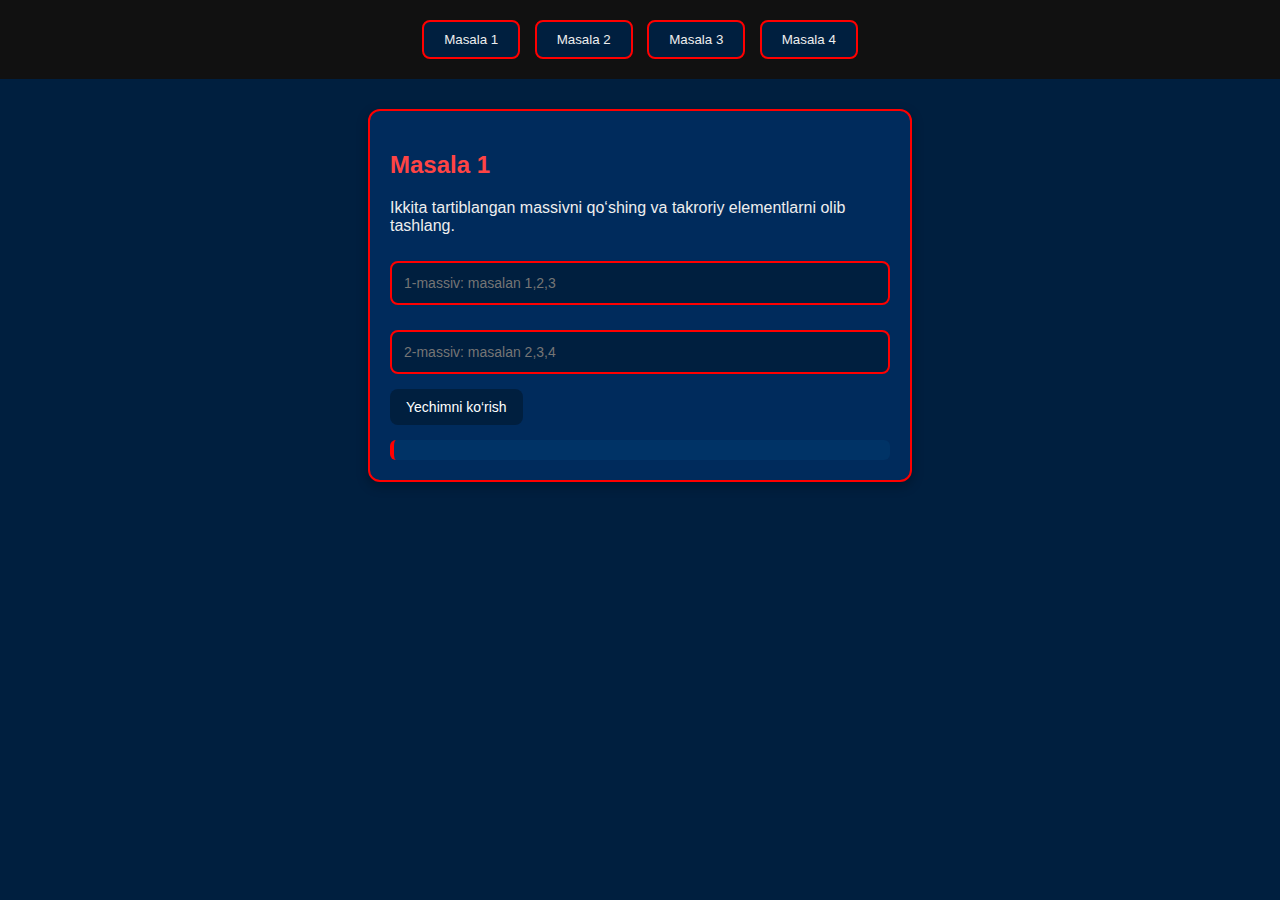
<file: index.html>
<!DOCTYPE html>
<html lang="uz">
<head>
  <meta charset="UTF-8">
  <meta name="viewport" content="width=device-width, initial-scale=1.0">
  <title>Masalalar To‘plami</title>
  <style>
    body {
      font-family: Arial, sans-serif;
      background: #001f3f; 
      color: #eee;
      margin: 0;
      padding: 0;
    }

    header {
      background: #111;
      padding: 15px;
      text-align: center;
    }

    header button {
      background: #001f3f;
      color: #eee;
      border: 2px solid red;
      padding: 10px 20px;
      margin: 5px;
      border-radius: 8px;
      cursor: pointer;
      transition: 0.3s;
    }

    header button:hover {
      background: red;
      color: white;
    }

    .container {
      display: none;
      max-width: 500px;
      margin: 30px auto;
      padding: 20px;
      background: #002b5c;
      border: 2px solid red;
      border-radius: 12px;
      box-shadow: 0 4px 12px rgba(0,0,0,0.3);
    }

    .container.active {
      display: block;
    }

    h2 {
      color: #ff4444;
    }

    input {
      width: 100%;
      padding: 12px;
      margin: 10px 0 15px 0;
      border: 2px solid red;
      border-radius: 8px;
      font-size: 14px;
      background: #001f3f;
      color: #fff;
      box-sizing: border-box;
    }

    button.solve {
      background: #001f3f;
      color: white;
      border: none;
      padding: 10px 16px;
      font-size: 14px;
      border-radius: 8px;
      cursor: pointer;
      transition: 0.3s;
    }

    button.solve:hover {
      background: red;
    }

    .result {
      margin-top: 15px;
      padding: 10px;
      background: #003366;
      border-left: 4px solid red;
      border-radius: 6px;
      font-weight: bold;
      color: #eee;
      word-wrap: break-word;
    }
  </style>
</head>
<body>
  <header>
    <button onclick="showTask(1)">Masala 1</button>
    <button onclick="showTask(2)">Masala 2</button>
    <button onclick="showTask(3)">Masala 3</button>
    <button onclick="showTask(4)">Masala 4</button>
  </header>

  <!-- Masala 1 -->
  <div class="container active" id="task1">
    <h2>Masala 1</h2>
    <p>Ikkita tartiblangan massivni qo‘shing va takroriy elementlarni olib tashlang.</p>
    <input type="text" id="array1" placeholder="1-massiv: masalan 1,2,3">
    <input type="text" id="array2" placeholder="2-massiv: masalan 2,3,4">
    <button class="solve" onclick="solveTask1()">Yechimni ko‘rish</button>
    <div class="result" id="result1"></div>
  </div>

  <!-- Masala 2 -->
  <div class="container" id="task2">
    <h2>Masala 2</h2>
    <p>Berilgan satrdan birinchi va oxirgi elementni olib tashlab, qolganini bo‘shliq bilan qaytaring.</p>
    <input type="text" id="stringInput" placeholder="Masalan: a,b,c,d">
    <button class="solve" onclick="solveTask2()">Yechimni ko‘rish</button>
    <div class="result" id="result2"></div>
  </div>

  <!-- Masala 3 -->
  <div class="container" id="task3">
    <h2>Masala 3</h2>
    <p>Berilgan son raqamlarini teskari tartibda massiv ko‘rinishida qaytaring.</p>
    <input type="number" id="numberInput" placeholder="Masalan: 348597">
    <button class="solve" onclick="solveTask3()">Yechimni ko‘rish</button>
    <div class="result" id="result3"></div>
  </div>

  <!-- Masala 4 -->
  <div class="container" id="task4">
    <h2>Masala 4</h2>
    <p>Massivdan har ikkinchi elementni olib tashlang. Har doim birinchisini qoldiring.</p>
    <input type="text" id="arrInput" placeholder="Masalan: 1,2,3,4,5,6">
    <button class="solve" onclick="solveTask4()">Yechimni ko‘rish</button>
    <div class="result" id="result4"></div>
  </div>

  <script>
    
    function showTask(num) {
      document.querySelectorAll('.container').forEach(el => el.classList.remove('active'));
      document.getElementById('task' + num).classList.add('active');
    }

    // Masala 1
    function solveTask1() {
      let arr1 = document.getElementById("array1").value.trim();
      let arr2 = document.getElementById("array2").value.trim();
      if (!arr1 || !arr2) {
        document.getElementById("result1").innerText = "Ikkala massivni ham kiriting!";
        return;
      }
      arr1 = arr1.split(",").map(Number);
      arr2 = arr2.split(",").map(Number);
      let merged = [...new Set([...arr1, ...arr2])].sort((a, b) => a - b);
      document.getElementById("result1").innerText = "Natija: [" + merged.join(", ") + "]";
    }

    // Masala 2
    function solveTask2() {
      let str = document.getElementById("stringInput").value.trim();
      if (!str) {
        document.getElementById("result2").innerText = "Satr kiriting!";
        return;
      }
      let parts = str.split(",");
      if (parts.length <= 2) {
        document.getElementById("result2").innerText = "Natija: NULL";
        return;
      }
      let result = parts.slice(1, -1).join(" ");
      document.getElementById("result2").innerText = "Natija: " + result;
    }

    // Masala 3
    function solveTask3() {
      let num = document.getElementById("numberInput").value;
      if (!num) {
        document.getElementById("result3").innerText = "Son kiriting!";
        return;
      }
      let result = num.split("").reverse().map(Number);
      document.getElementById("result3").innerText = "Natija: [" + result.join(", ") + "]";
    }

    // Masala 4
    function solveTask4() {
      let arr = document.getElementById("arrInput").value.trim();
      if (!arr) {
        document.getElementById("result4").innerText = "Massiv kiriting!";
        return;
      }
      arr = arr.split(",");
      let result = arr.filter((_, i) => i % 2 === 0);
      document.getElementById("result4").innerText = "Natija: [" + result.join(", ") + "]";
    }
  </script>
</body>
</html>
</file>
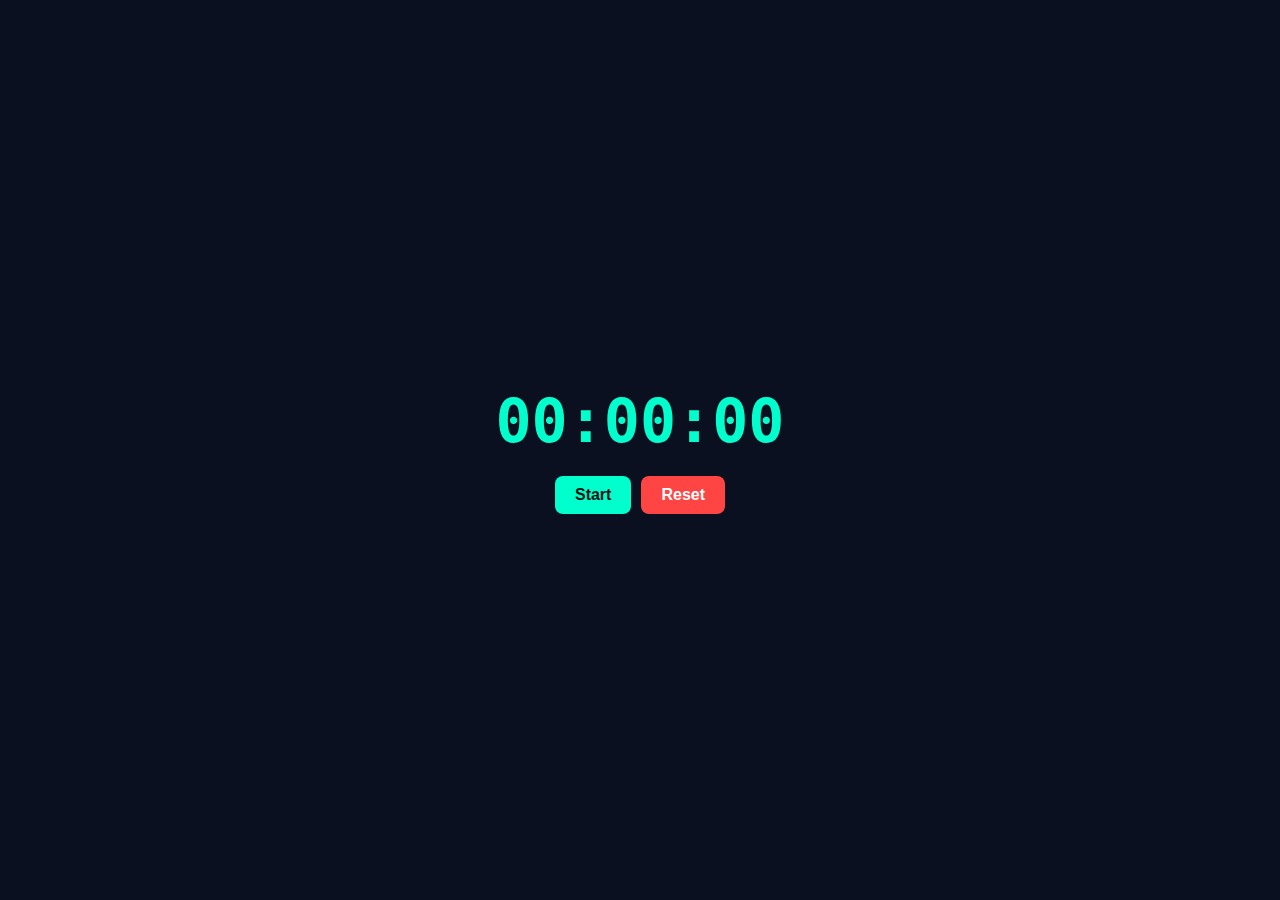
<file: watch.html>
<!DOCTYPE html>
<html lang="uz">
<head>
  <meta charset="UTF-8" />
  <title>soat</title>
  <style>
    body {
      margin: 0;
      height: 100vh;
      display: flex;
      justify-content: center;
      align-items: center;
      background: #0b1020;
      font-family: monospace;
      color: #00ffcc;
    }
    .clock {
      font-size: 60px;
      font-weight: bold;
      text-align: center;
    }
    .controls {
      margin-top: 20px;
      display: flex;
      gap: 10px;
      justify-content: center;
    }
    button {
      padding: 10px 20px;
      border: none;
      border-radius: 8px;
      cursor: pointer;
      font-size: 16px;
      font-weight: bold;
    }
    .toggle {
      background: #00ffcc;
      color: #111;
    }
    .reset {
      background: #ff4444;
      color: white;
    }
  </style>
</head>
<body>
  <div>
    <div id="clock" class="clock">00:00:00</div>
    <div class="controls">
      <button id="toggle" class="toggle">Start</button>
      <button id="reset" class="reset">Reset</button>
    </div>
  </div>

  <script>
    const clock = document.getElementById("clock");
    const toggleBtn = document.getElementById("toggle");
    const resetBtn = document.getElementById("reset");

    let running = false;
    let paused = false;
    let interval;

    function updateClock() {
      const now = new Date();
      let h = String(now.getHours()).padStart(2, "0");
      let m = String(now.getMinutes()).padStart(2, "0");
      let s = String(now.getSeconds()).padStart(2, "0");
      clock.textContent = `${h}:${m}:${s}`;
    }

    function startClock() {
      if (!running) {
        interval = setInterval(updateClock, 1000);
        updateClock();
        running = true;
        paused = false;
        toggleBtn.textContent = "Pause";
      } else if (!paused) {
        clearInterval(interval);
        paused = true;
        toggleBtn.textContent = "Resume";
      } else {
        interval = setInterval(updateClock, 1000);
        paused = false;
        toggleBtn.textContent = "Pause";
      }
    }

    function resetClock() {
      clearInterval(interval);
      running = false;
      paused = false;
      clock.textContent = "00:00:00";
      toggleBtn.textContent = "Start";
    }

    toggleBtn.addEventListener("click", startClock);
    resetBtn.addEventListener("click", resetClock);
  </script>
</body>
</html>
</file>
